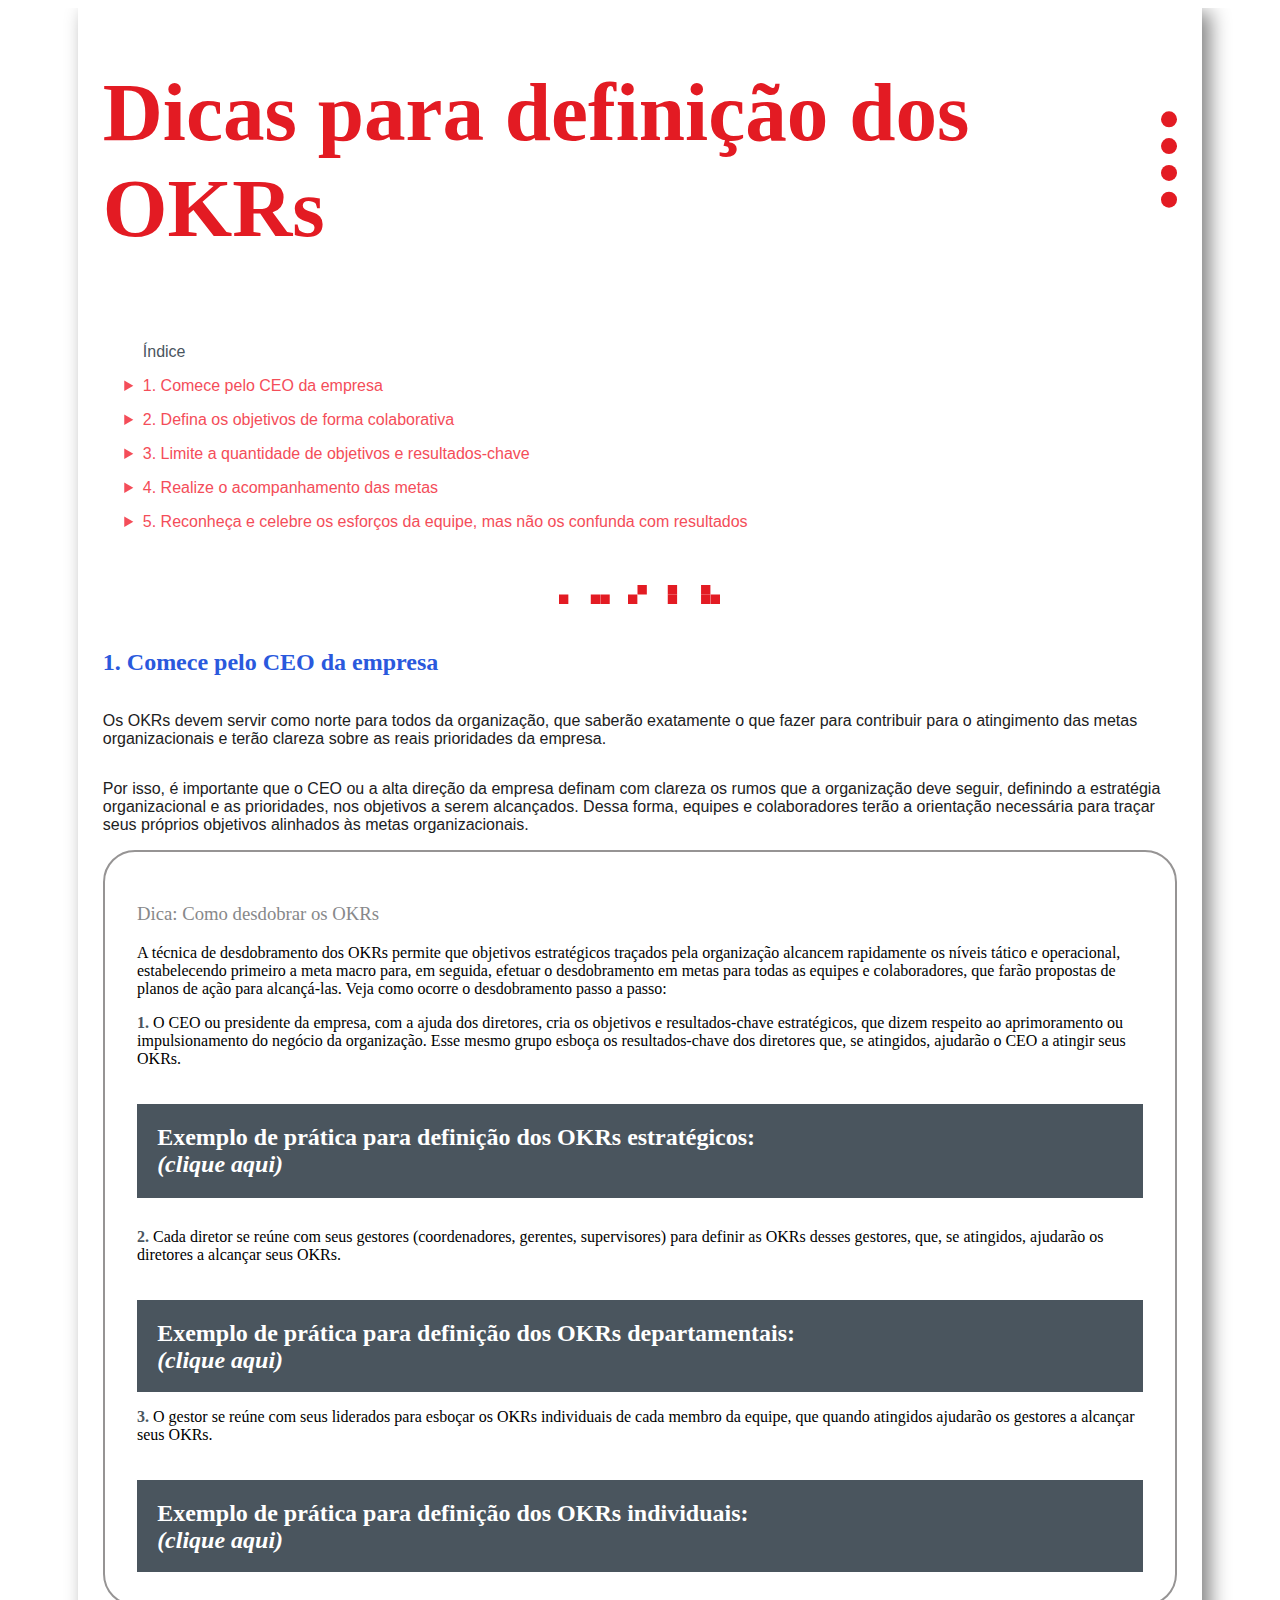
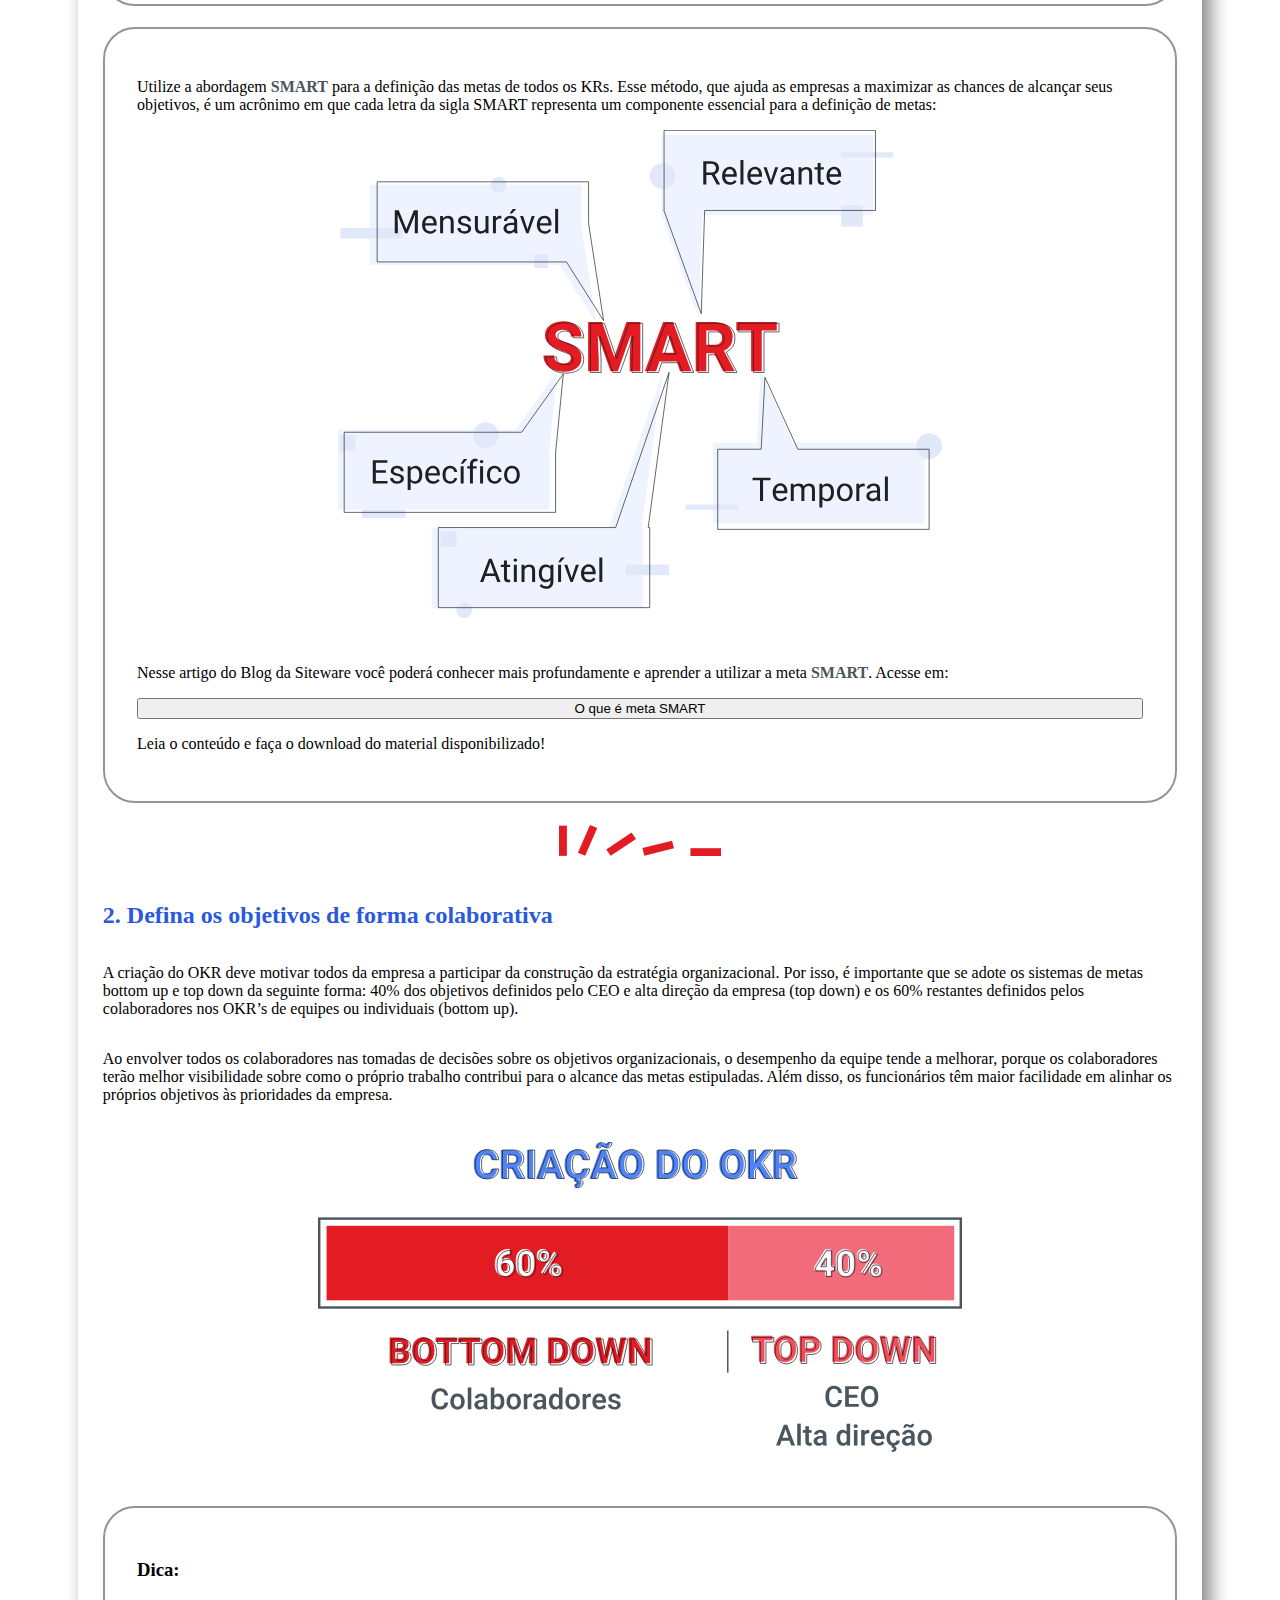
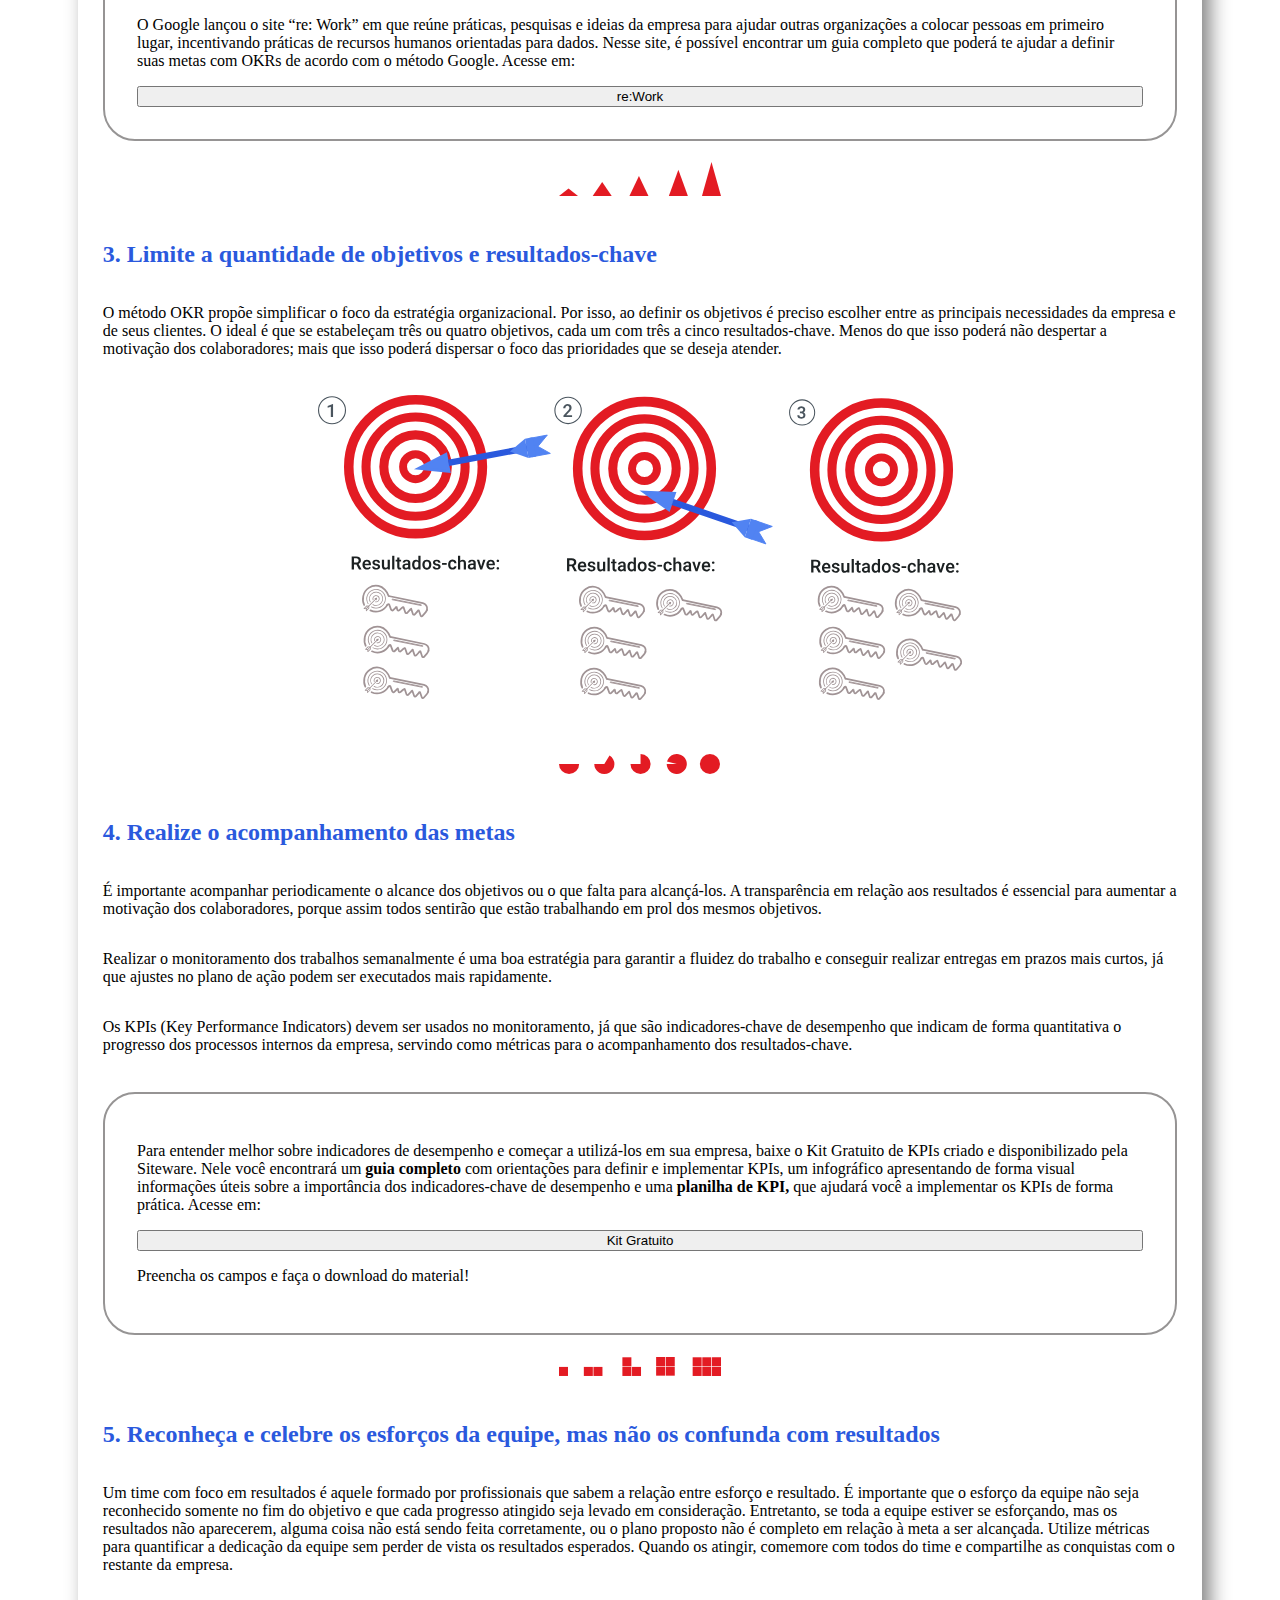
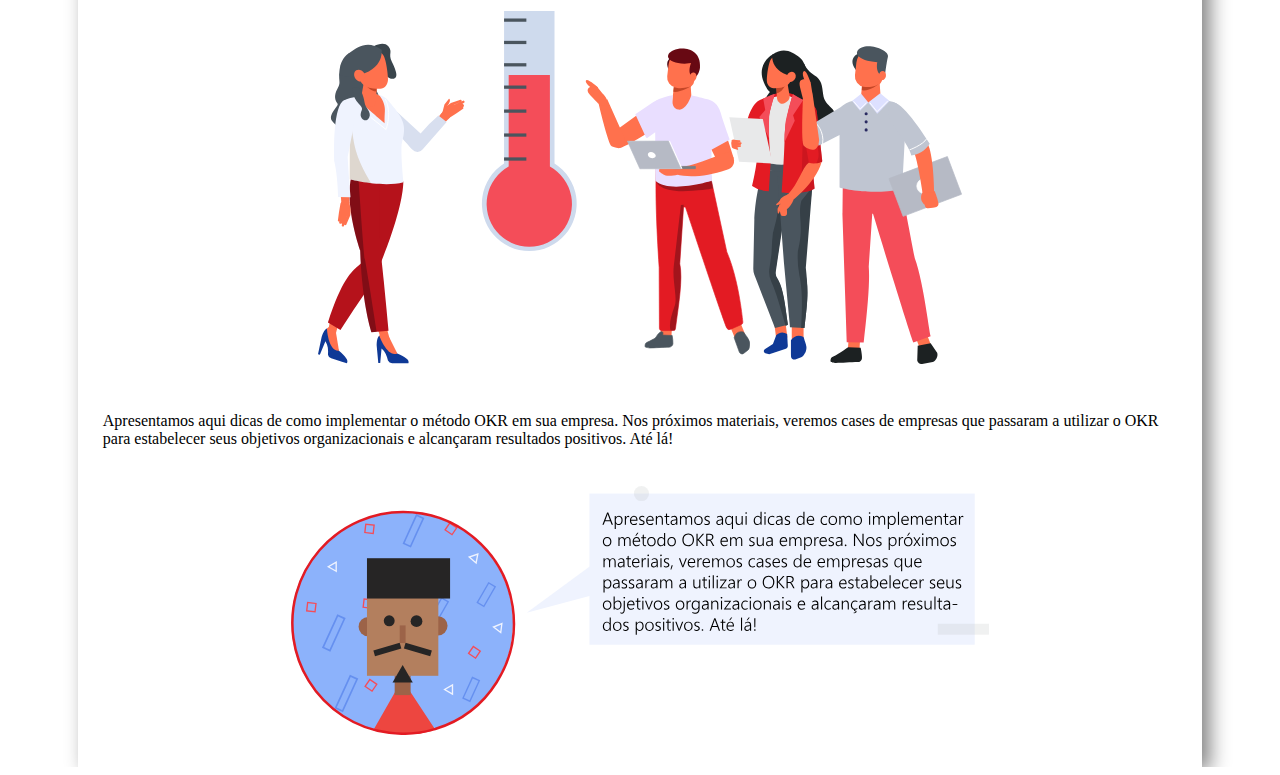
<file: index.html>
<!DOCTYPE html>
<html lang="pt-br">
<head>
    <meta charset="UTF-8">
    <meta http-equiv="X-UA-Compatible" content="IE=edge">
    <meta name="viewport" content="width=device-width, initial-scale=1.0">
    <link href="style.css" rel="stylesheet">
    <title>Dicas para definição dos OKRs</title>
    <link href="https://cdn.jsdelivr.net/npm/bootstrap@5.1.1/dist/css/bootstrap.min.css" rel="stylesheet" integrity="sha384-F3w7mX95PdgyTmZZMECAngseQB83DfGTowi0iMjiWaeVhAn4FJkqJByhZMI3AhiU" crossorigin="anonymous">
</head>
<body>
  <!--Esse código usou Bootsrap em alguns botões (houveram poucas alterações neles), créditos ao Bootstrap por isso-->
   <!--Esse código usou Acordeon de Sanuel Gómez, créditos para ele link: https://codepen.io/SamuelMad/pen/EJKVRG -->
<div class="fundo-wp-okr">
<div class="principal-wp-okr">
    <div class="container-titulo-wp-okr">
        <h1 class="h1-wp-okr">Dicas para definição dos OKRs </h1>
        <img src="img-titulo-wp-okr.svg" class="img-titulo-wp-okr">
    </div>
    <div class="container-indice">
      <ul style="list-style:none">         
           <p style="color: #4a555e;">Índice</p>
        <li class="lista-wp-okr" style="list-style-type: disclosure-closed;">
           <p>   
             <a href="#1-titulo" style="cursor: pointer; text-decoration: none; color: #f44d59;"> 1. Comece pelo CEO da empresa</a>
            </p> 
       </li>
       <li class="lista-wp-okr" style="list-style-type: disclosure-closed;">
            <p>    
                <a href="#2-titulo" style="cursor: pointer; text-decoration: none; color: #f44d59;">2. Defina os objetivos de forma colaborativa</a> 
            </p>
      </li>
      <li class="lista-wp-okr" style="list-style-type: disclosure-closed;">
        <p>    
            <a href="#3-titulo" style="cursor: pointer;text-decoration: none; color: #f44d59;"> 3. Limite a quantidade de objetivos e resultados-chave </a> 
        </p>
      </li>
      <li class="lista-wp-okr" style="list-style-type: disclosure-closed;"> 
        <p>    
            <a href="#4-titulo" style="cursor: pointer;text-decoration: none; color: #f44d59;"> 4. Realize o acompanhamento das metas </a> 
        </p>
     </li>
     <li class="lista-wp-okr" style="list-style-type: disclosure-closed;"> 
      <p>    
          <a href="#5-titulo" style="cursor: pointer; text-decoration: none; color: #f44d59;"> 5. Reconheça e celebre os esforços da equipe, mas não os confunda com resultados </a> 
      </p>
   </li>
    </ul>
    </div>
    <div class="container-img-ornamento-1">
          <img src="1-ornamento-wp-okr.svg">
    </div>
    <h2 id="1-titulo"style="color: #2a59dd; font-family: heebo;">1. Comece pelo CEO da empresa </h2>
    <p class="p-wp-okr">
        Os OKRs devem servir como norte para todos da organização, que saberão exatamente o que fazer para contribuir para o atingimento das metas organizacionais e terão clareza sobre as reais prioridades da empresa.
    </p>
    <p class="p-wp-okr">
        Por isso, é importante que o CEO ou a alta direção da empresa definam com clareza os rumos que a organização deve seguir, definindo a estratégia organizacional e as prioridades, nos objetivos a serem alcançados. Dessa forma, equipes e colaboradores terão a orientação necessária para traçar seus próprios objetivos alinhados às metas organizacionais.
    </p>
<div class="container-1-quadro-wp-okr">
      <h3 class="h3-wp-okr">Dica: Como desdobrar os OKRs</h3>
      <p>A técnica de desdobramento dos OKRs permite que objetivos estratégicos traçados pela organização alcancem rapidamente os níveis tático e operacional, estabelecendo primeiro a meta macro para, em seguida, efetuar o desdobramento em metas para todas as equipes e colaboradores, que farão propostas de planos de ação para alcançá-las. Veja como ocorre o desdobramento passo a passo: </p>
      <p><strong style="color: #4a555e;"> 1.</strong> O CEO ou presidente da empresa, com a ajuda dos diretores, cria os objetivos e resultados-chave estratégicos, que dizem respeito ao aprimoramento ou impulsionamento do negócio da organização. Esse mesmo grupo esboça os resultados-chave dos diretores que, se atingidos, ajudarão o CEO a atingir seus OKRs.
    </p>
      <input type="checkbox" id="cbox1" class="a-input" value="second_checkbox">
      <label for="cbox1" id="cbox1" class="a-label">
        <h2 class="h2-wp-okr"style="">Exemplo de prática para definição dos OKRs estratégicos:<br><i>(clique aqui)</i></h2>
        <div class="p-1-label-wp-okr">
          <p>Efetue uma reunião com a participação da diretoria da empresa. É importante que seja reforçada a visão da empresa para os próximos períodos. A pessoa que está conduzindo a reunião deverá ter à mão os dados recentes de desempenho dos principais indicadores (key results) da organização, cujos valores poderão ser utilizados na definição das metas dos KR’s de nível estratégico. 
             </p>
           <p> Após a definição dos KR’s, é importante efetuar uma breve validação para verificar se o alcance destes KR’s realmente resultará no alcance do objetivo proposto. Em seguida, deve-se definir se para cada KR será estabelecido um plano de ação, se serão atendidos por projetos ou desdobrados para o nível tático. Nos OKR’s do nível estratégico, geralmente não são estabelecidos planos de ação, sendo atendidos por projetos estratégicos ou desdobrados. Esse trabalho pode ser realizado em uma única reunião ou no formato de workshop, por exemplo. O ideal é que a empresa adeque essa atividade à sua realidade. 
           </p>    
        </div>
      </label>
      <p><strong style="color: #4a555e;">2. </strong>Cada diretor se reúne com seus gestores (coordenadores, gerentes, supervisores) para definir as OKRs desses gestores, que, se atingidos, ajudarão os diretores a alcançar seus OKRs. 
      </p>
      <input type="checkbox" id="cbox2" class="b-input" value="third_checkbox">
      <label for="cbox2" id="cbox2" class="b-label">
        <h2 class="h2-wp-okr"style="">Exemplo de prática para definição dos OKRs departamentais:<br> <i>(clique aqui)</i></h2>
        <div class="p-2-label-wp-okr">
            <p > Após ser realizada a primeira etapa estratégica, o diretor conduz reuniões com seus gestores, apresenta os OKRs estratégicos já definidos e, com o apoio de uma área/especialista em gestão, efetua a análise dos principais KPIs da área e seu histórico. Com base nessa análise são definidas as metas para os KRs e os respectivos objetivos. Da mesma forma que no nível estratégico, deve ser avaliado se o alcance dos KRs sustenta o alcance dos objetivos. Em seguida é definido para cada KR se ele será suportado por um plano de ação, projeto ou se será desdobrado, lembrando sempre de contemplar as abordagens top down e bottom up.  
            </p>   
        </div>
      </label>
      <p><strong style="color: #4a555e;"> 3.</strong> O gestor se reúne com seus liderados para esboçar os OKRs individuais de cada membro da equipe, que quando atingidos ajudarão os gestores a alcançar seus OKRs.  
    </p>
    <input type="checkbox" id="cbox3" class="c-input" value="second_checkbox">
    <label for="cbox3" id="cbox3" class="c-label">
      <h2 class="h2-wp-okr"style="">Exemplo de prática para definição dos OKRs individuais: <br><i>(clique aqui)</i></h2> 
      <div class="p-3-label-wp-okr">
          <p> Para definição dos OKRs individuais, devem ser seguidas basicamente as mesmas etapas e, assim como na etapa anterior, contemplar os OKRs definidos pelo time segundo a abordagem bottom up.    
          </p>  
          <p>Basicamente, a técnica de desdobrar segue sempre o mesmo ciclo: o líder define seus OKRs com ajuda dos seus liderados e depois os ajuda a esboçar os OKRs deles. Ao definir um OKR, o responsável por ele tem a opção de desdobrá-lo ou não. Se sim, ele se transforma em novos OKRs ou em projetos. Se não, o OKR deverá ter um plano de ação a ser executado.  
          </p> 
      </div>
    </label>
</div>
<div class="container-2-quadro-wp-okr">
    <p>
    Utilize a abordagem <strong style="color: #4a555e;">SMART</strong> para a definição das metas de todos os KRs. Esse método, que ajuda as empresas a maximizar as chances de alcançar seus objetivos, é um acrônimo em que cada letra da sigla SMART representa um componente essencial para a definição de metas:
    </p>
    <img src="imagem-smart.svg" class="img-smart-okr" style="margin-bottom: 3%;">
    <p>Nesse artigo do Blog da Siteware você poderá conhecer mais profundamente e aprender a utilizar a meta<strong style="color: #4a555e;"> SMART</strong>. Acesse em:</p>
       <a href="https://www.siteware.com.br/blog/metodologias/o-que-e-meta-smart/" style="color: #e31b23;"target="_blank"> <button type="button" class="btn btn-outline-danger">O que é meta SMART</button></a>
       <p> Leia o conteúdo e faça o download do material disponibilizado! </p>
</div>
<div class="container-img-ornamento-1" width="100%">
  <img src="4-ornamento-wp-okr.svg">
</div>
    <h2 id="2-titulo" style="color: #2a59dd; font-family: heebo;">2. Defina os objetivos de forma colaborativa</h2>
    <p>A criação do OKR deve motivar todos da empresa a participar da construção da estratégia organizacional.  Por isso, é importante que se adote os sistemas de metas bottom up e top down da seguinte forma: 40% dos objetivos definidos pelo CEO e alta direção da empresa (top down) e os 60% restantes definidos pelos colaboradores nos OKR’s de equipes ou individuais (bottom up).</p>
    <p>Ao envolver todos os colaboradores nas tomadas de decisões sobre os objetivos organizacionais, o desempenho da equipe tende a melhorar, porque os colaboradores terão melhor visibilidade sobre como o próprio trabalho contribui para o alcance das metas estipuladas. Além disso, os funcionários têm maior facilidade em alinhar os próprios objetivos às prioridades da empresa.</p>
    <img src="imagem-2-wp-okr.svg" width="60%" style="margin: 0 auto; padding-bottom: 3%; padding-top: 2%;">
    <div class="container-3-quadro-wp-okr">
      <h3>Dica:</h3>
      <p> O Google lançou o site “re: Work” em que reúne práticas, pesquisas e ideias da empresa para ajudar outras organizações a colocar pessoas em primeiro lugar, incentivando práticas de recursos humanos orientadas para dados. Nesse site, é possível encontrar um guia completo que poderá te ajudar a definir suas metas com OKRs de acordo com o método Google. Acesse em:</p>
      <a class="link-botao-danger" href="https://rework.withgoogle.com/" target="_blank"><button type="button" class="btn btn-outline-danger"> re:Work </button></a>
    </div>
    <div class="container-img-ornamento-1" width="50%">
      <img src="3-ornamento-wp-okr.svg">
  </div>
    <h2 id="3-titulo" style="color: #2a59dd; font-family: heebo;">3. Limite a quantidade de objetivos e resultados-chave </h2>
    <p>O método OKR propõe simplificar o foco da estratégia organizacional. Por isso, ao definir os objetivos é preciso escolher entre as principais necessidades da empresa e de seus clientes.  O ideal é que se estabeleçam três ou quatro objetivos, cada um com três a cinco resultados-chave. Menos do que isso poderá não despertar a motivação dos colaboradores; mais que isso poderá dispersar o foco das prioridades que se deseja atender.</p>
    <img class="imagem-3-wp-okr" src="imagem-3-wp-okr.svg" width="60%" style="margin: 0 auto; padding-bottom: 3%; padding-top: 2%;">
    <div class="container-img-ornamento-1" width="50%">
      <img src="2-ornamento-wp-okr.svg">
  </div>
    <h2 id="4-titulo"style="color: #2a59dd; font-family: heebo;">4. Realize o acompanhamento das metas</h2>
    <p>É importante acompanhar periodicamente o alcance dos objetivos ou o que falta para alcançá-los. A transparência em relação aos resultados é essencial para aumentar a motivação dos colaboradores, porque assim todos sentirão que estão trabalhando em prol dos mesmos objetivos.</p>
    <p>Realizar o monitoramento dos trabalhos semanalmente é uma boa estratégia para garantir a fluidez do trabalho e conseguir realizar entregas em prazos mais curtos, já que ajustes no plano de ação podem ser executados mais rapidamente.</p>
    <p>Os KPIs (Key Performance Indicators) devem ser usados no monitoramento, já que são indicadores-chave de desempenho que indicam de forma quantitativa o progresso dos processos internos da empresa, servindo como métricas para o acompanhamento dos resultados-chave. </p>
    <div class="container-4-quadro-wp-okr">
      <p>
        Para entender melhor sobre indicadores de desempenho e começar a utilizá-los em sua empresa, baixe o Kit Gratuito de KPIs criado e disponibilizado pela Siteware. Nele você encontrará um <strong> guia completo </strong> com orientações para definir e implementar KPIs, um infográfico apresentando de forma visual informações úteis sobre a importância dos indicadores-chave de desempenho e uma <strong> planilha de KPI,</strong> que ajudará você a implementar os KPIs de forma prática. Acesse em:</p> 
       <a href="https://conteudo.siteware.com.br/kit-de-kpis" style="color: #e31b23;"target="_blank"> <button type="button" class="btn btn-outline-danger"> Kit Gratuito</button></a>
      <p> Preencha os campos e faça o download do material!</p>
    </div>
    <div class="container-img-ornamento-1" width="50%">
        <img src="5-ornamento-wp-okr.svg" >
    </div>
    <h2 id="5-titulo" style="color: #2a59dd; font-family: heebo;">5. Reconheça e celebre os esforços da equipe, mas não os confunda com resultados</h2>
    <p>Um time com foco em resultados é aquele formado por profissionais que sabem a relação entre esforço e resultado. É importante que o esforço da equipe não seja reconhecido somente no fim do objetivo e que cada progresso atingido seja levado em consideração. Entretanto, se toda a equipe estiver se esforçando, mas os resultados não aparecerem, alguma coisa não está sendo feita corretamente, ou o plano proposto não é completo em relação à meta a ser alcançada. Utilize métricas para quantificar a dedicação da equipe sem perder de vista os resultados esperados. Quando os atingir, comemore com todos do time e compartilhe as conquistas com o restante da empresa.</p>
    <img src="imagem-5-wp-okr.svg" width="60%" style="margin: 0 auto; padding-bottom: 3%; padding-top: 2%;">
    <p>Apresentamos aqui dicas de como implementar o método OKR em sua empresa. Nos próximos materiais, veremos cases de empresas que passaram a utilizar o OKR para estabelecer seus objetivos organizacionais e alcançaram resultados positivos. Até lá! </p>
    <img src="mascote-wp-okr.svg" width="65%" style="margin: 0 auto; padding-top: 2%;padding-bottom: 3%;">
  </body>
</html>
</file>
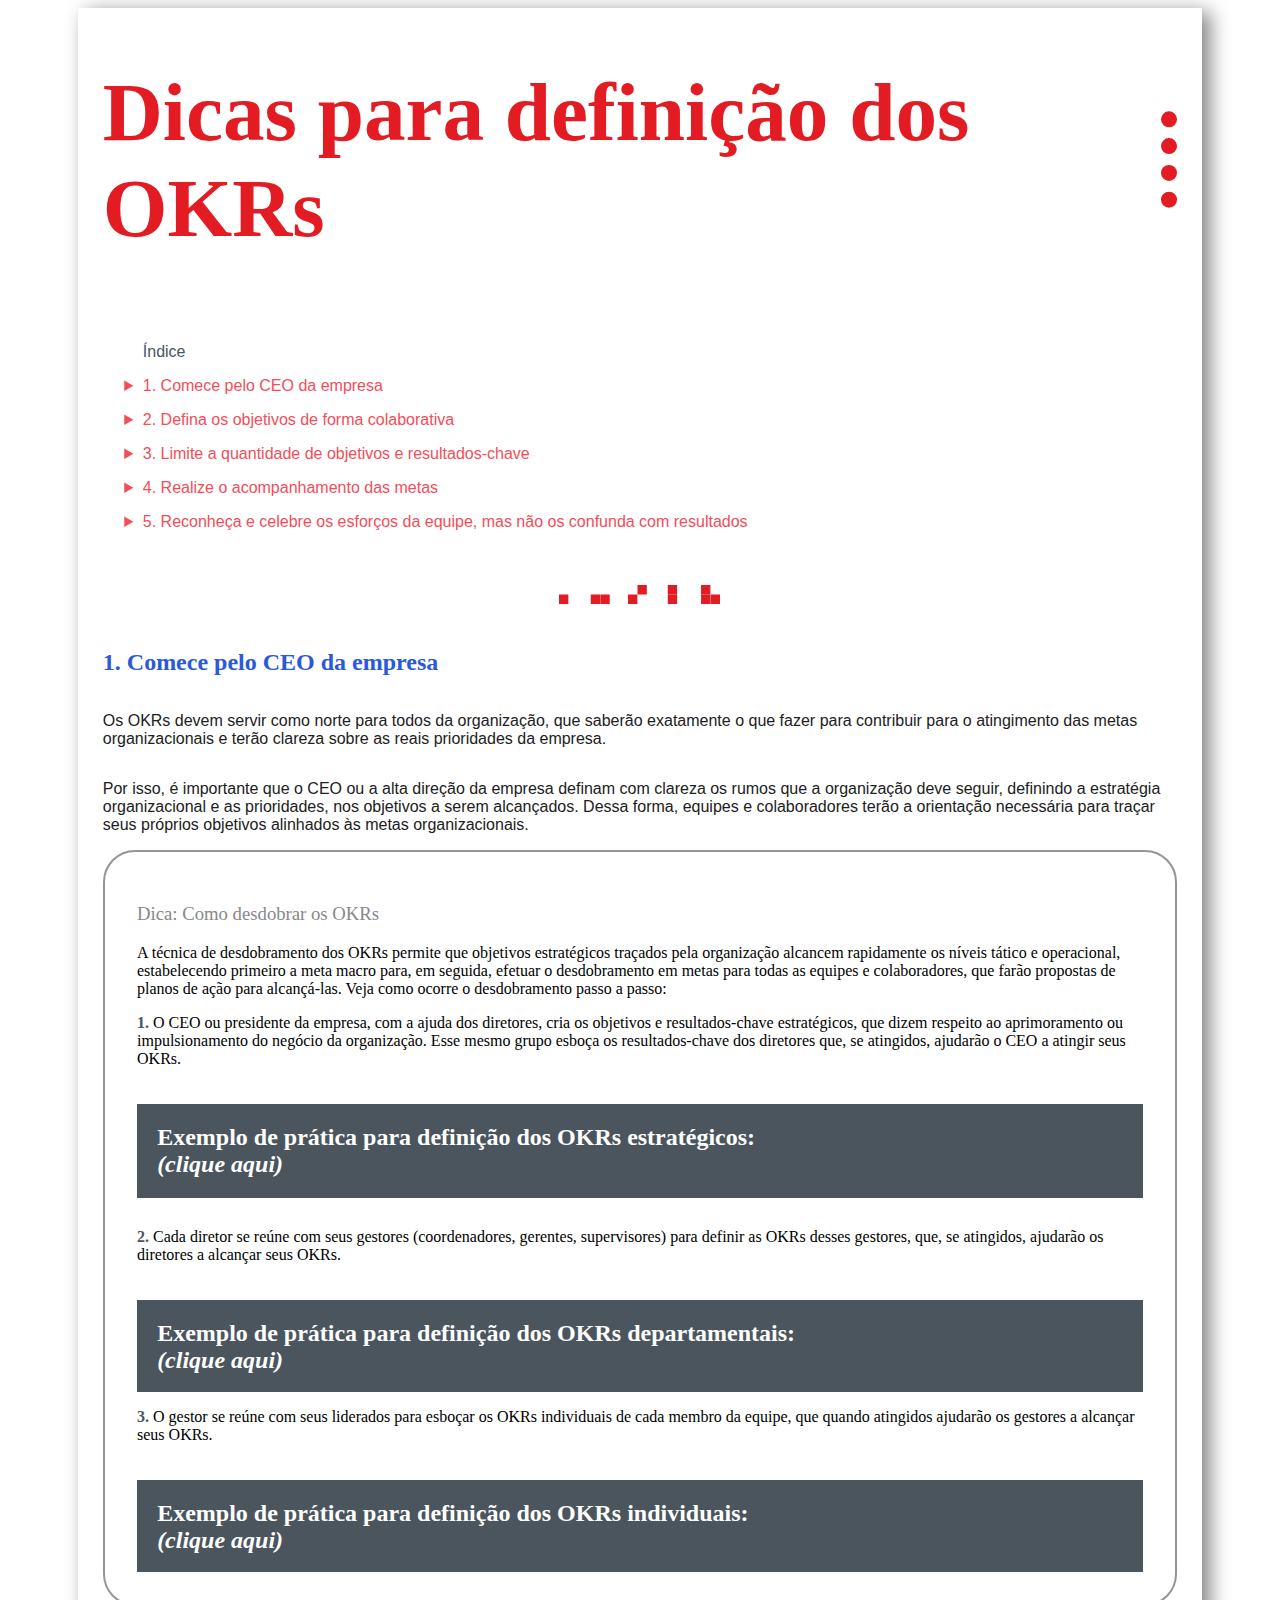
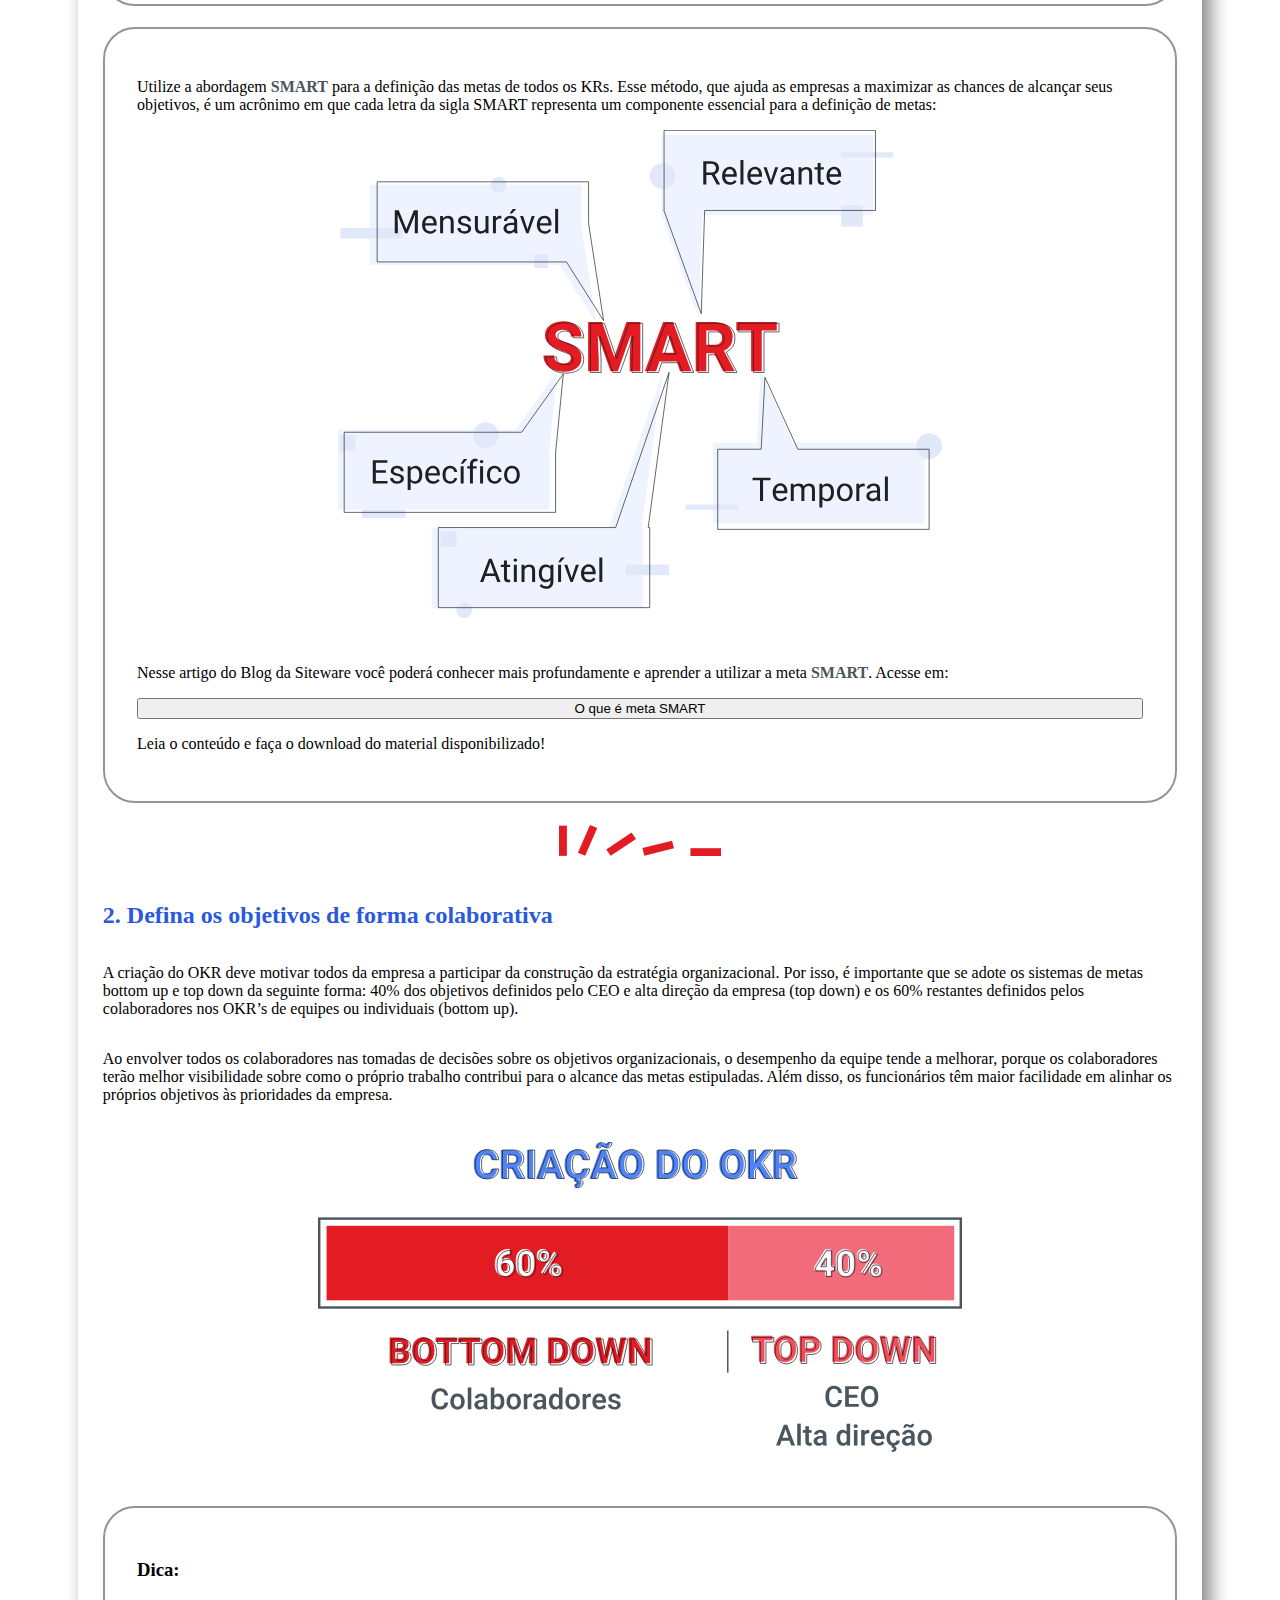
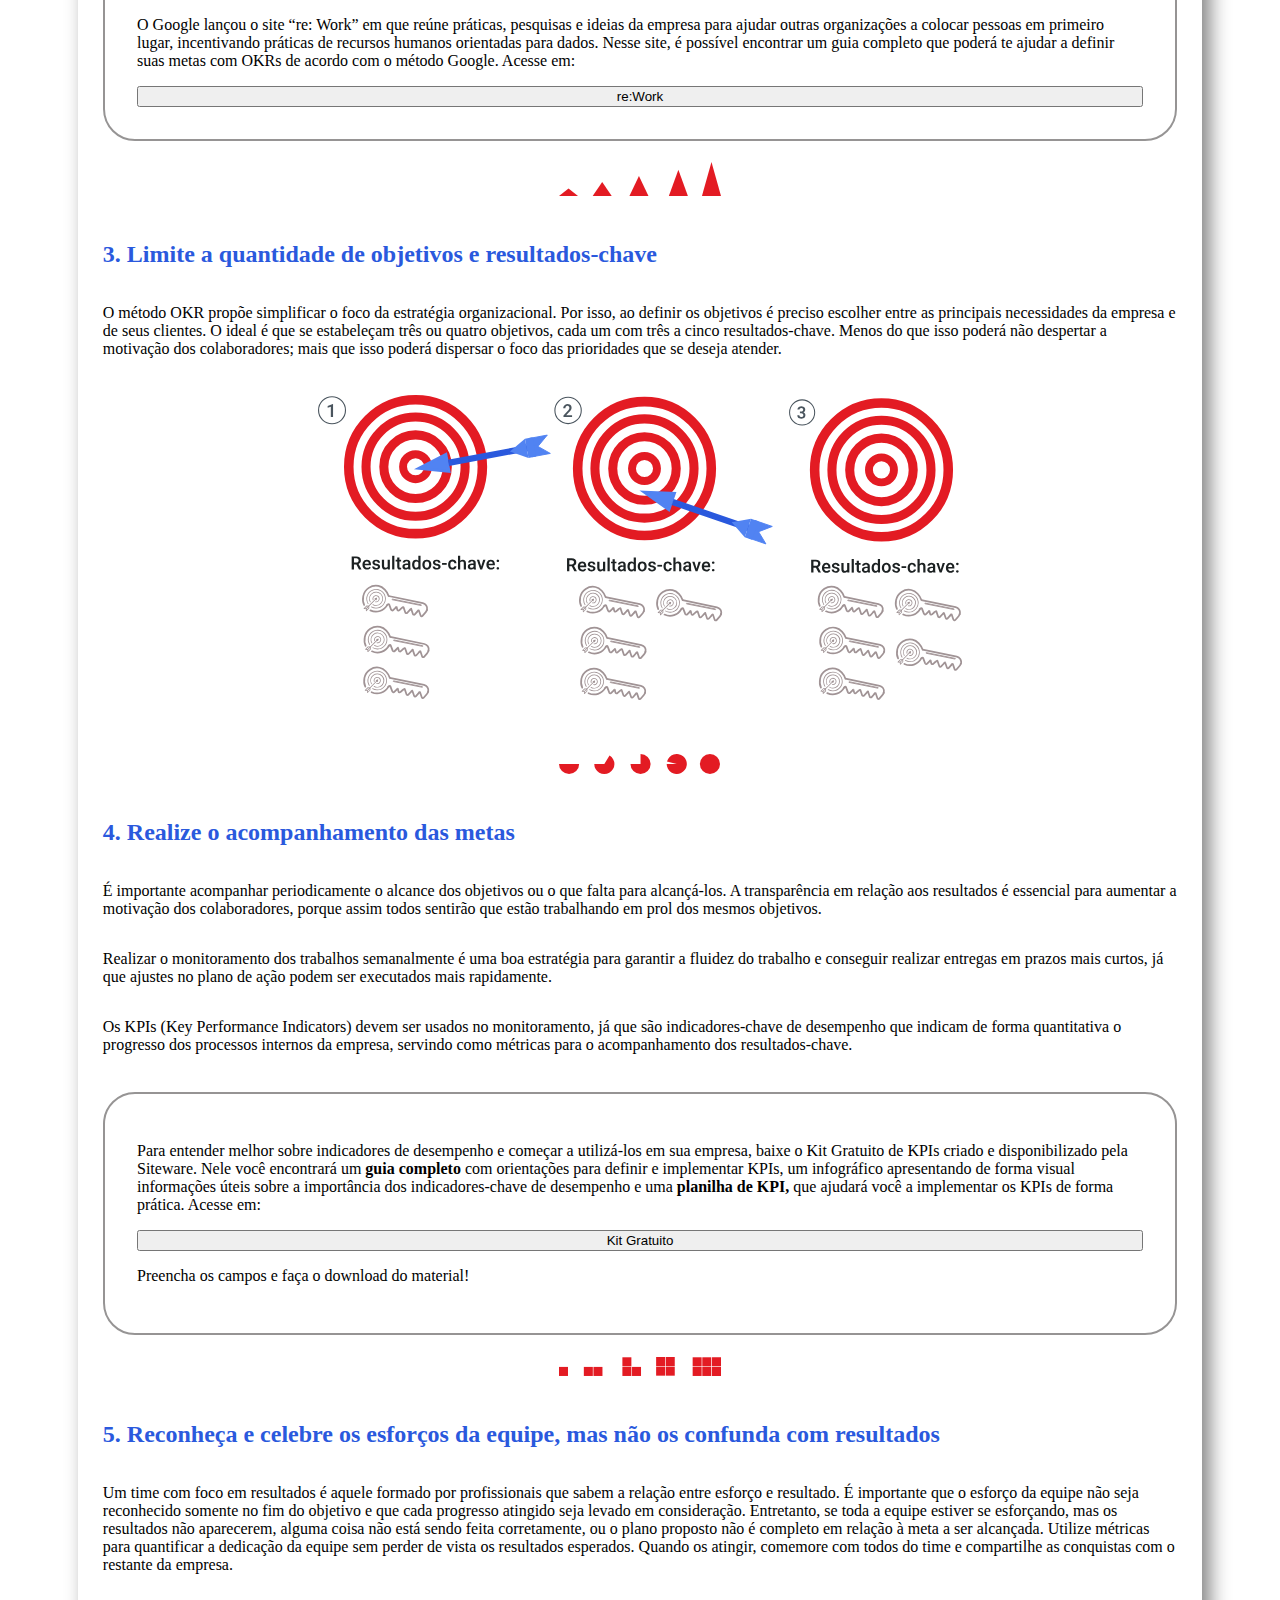
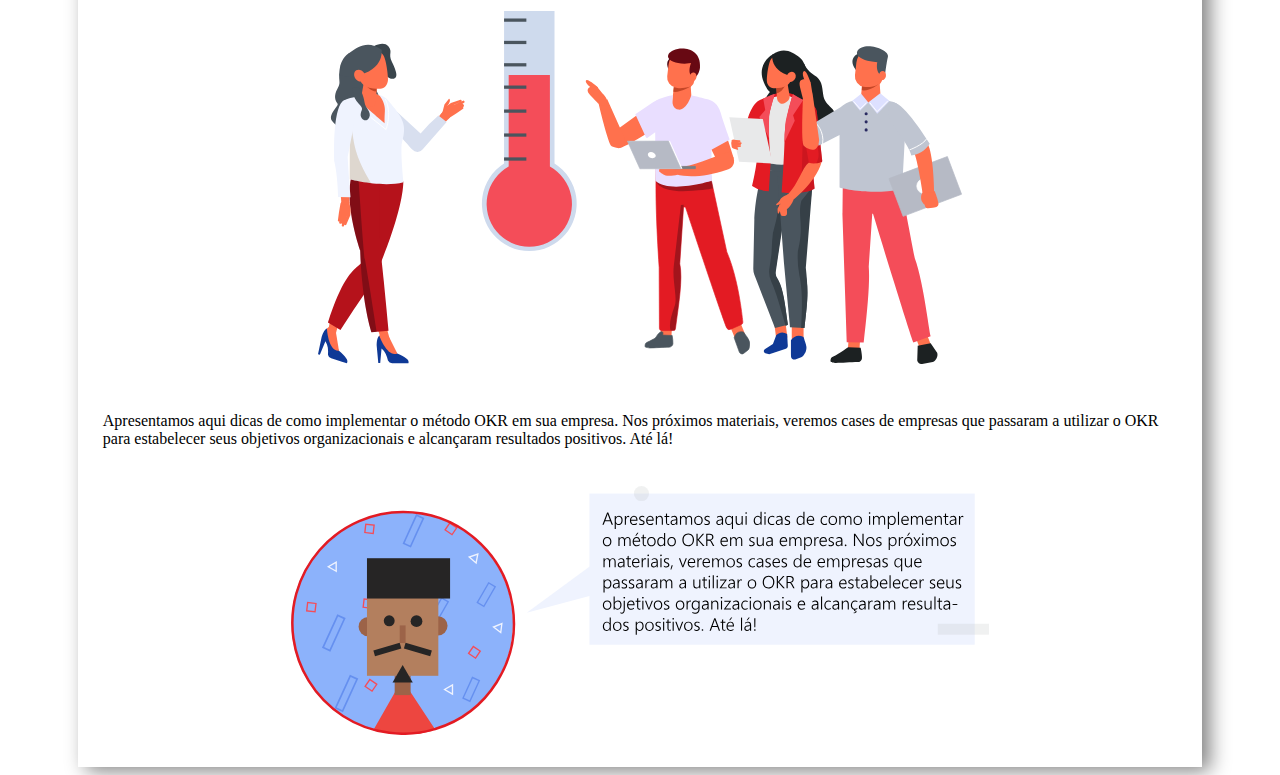
<file: okr-wp.html>
<!DOCTYPE html>
<html lang="pt-br">
<head>
    <meta charset="UTF-8">
    <meta http-equiv="X-UA-Compatible" content="IE=edge">
    <meta name="viewport" content="width=device-width, initial-scale=1.0">
    <link href="wp-okr.css" rel="stylesheet">
    <title>Dicas para definição dos OKRs</title>
    <link href="https://cdn.jsdelivr.net/npm/bootstrap@5.1.1/dist/css/bootstrap.min.css" rel="stylesheet" integrity="sha384-F3w7mX95PdgyTmZZMECAngseQB83DfGTowi0iMjiWaeVhAn4FJkqJByhZMI3AhiU" crossorigin="anonymous">
</head>
<body>
  <!--Esse código usou Bootsrap em alguns botões (houveram poucas alterações neles), créditos ao Bootstrap por isso-->
   <!--Esse código usou Acordeon de Sanuel Gómez, créditos para ele link: https://codepen.io/SamuelMad/pen/EJKVRG -->
<div class="fundo-wp-okr">
<div class="principal-wp-okr">
    <div class="container-titulo-wp-okr">
        <h1 class="h1-wp-okr">Dicas para definição dos OKRs </h1>
        <img src="img-titulo-wp-okr.svg" class="img-titulo-wp-okr">
    </div>
    <div class="container-indice">
      <ul style="list-style:none">         
           <p style="color: #4a555e;">Índice</p>
        <li class="lista-wp-okr" style="list-style-type: disclosure-closed;">
           <p>   
             <a href="#1-titulo" style="cursor: pointer; text-decoration: none; color: #f44d59;"> 1. Comece pelo CEO da empresa</a>
            </p> 
       </li>
       <li class="lista-wp-okr" style="list-style-type: disclosure-closed;">
            <p>    
                <a href="#2-titulo" style="cursor: pointer; text-decoration: none; color: #f44d59;">2. Defina os objetivos de forma colaborativa</a> 
            </p>
      </li>
      <li class="lista-wp-okr" style="list-style-type: disclosure-closed;">
        <p>    
            <a href="#3-titulo" style="cursor: pointer;text-decoration: none; color: #f44d59;"> 3. Limite a quantidade de objetivos e resultados-chave </a> 
        </p>
      </li>
      <li class="lista-wp-okr" style="list-style-type: disclosure-closed;"> 
        <p>    
            <a href="#4-titulo" style="cursor: pointer;text-decoration: none; color: #f44d59;"> 4. Realize o acompanhamento das metas </a> 
        </p>
     </li>
     <li class="lista-wp-okr" style="list-style-type: disclosure-closed;"> 
      <p>    
          <a href="#5-titulo" style="cursor: pointer; text-decoration: none; color: #f44d59;"> 5. Reconheça e celebre os esforços da equipe, mas não os confunda com resultados </a> 
      </p>
   </li>
    </ul>
    </div>
    <div class="container-img-ornamento-1">
          <img src="1-ornamento-wp-okr.svg">
    </div>
    <h2 id="1-titulo"style="color: #2a59dd; font-family: heebo;">1. Comece pelo CEO da empresa </h2>
    <p class="p-wp-okr">
        Os OKRs devem servir como norte para todos da organização, que saberão exatamente o que fazer para contribuir para o atingimento das metas organizacionais e terão clareza sobre as reais prioridades da empresa.
    </p>
    <p class="p-wp-okr">
        Por isso, é importante que o CEO ou a alta direção da empresa definam com clareza os rumos que a organização deve seguir, definindo a estratégia organizacional e as prioridades, nos objetivos a serem alcançados. Dessa forma, equipes e colaboradores terão a orientação necessária para traçar seus próprios objetivos alinhados às metas organizacionais.
    </p>
<div class="container-1-quadro-wp-okr">
      <h3 class="h3-wp-okr">Dica: Como desdobrar os OKRs</h3>
      <p>A técnica de desdobramento dos OKRs permite que objetivos estratégicos traçados pela organização alcancem rapidamente os níveis tático e operacional, estabelecendo primeiro a meta macro para, em seguida, efetuar o desdobramento em metas para todas as equipes e colaboradores, que farão propostas de planos de ação para alcançá-las. Veja como ocorre o desdobramento passo a passo: </p>
      <p><strong style="color: #4a555e;"> 1.</strong> O CEO ou presidente da empresa, com a ajuda dos diretores, cria os objetivos e resultados-chave estratégicos, que dizem respeito ao aprimoramento ou impulsionamento do negócio da organização. Esse mesmo grupo esboça os resultados-chave dos diretores que, se atingidos, ajudarão o CEO a atingir seus OKRs.
    </p>
      <input type="checkbox" id="cbox1" class="a-input" value="second_checkbox">
      <label for="cbox1" id="cbox1" class="a-label">
        <h2 class="h2-wp-okr"style="">Exemplo de prática para definição dos OKRs estratégicos:<br><i>(clique aqui)</i></h2>
        <div class="p-1-label-wp-okr">
          <p>Efetue uma reunião com a participação da diretoria da empresa. É importante que seja reforçada a visão da empresa para os próximos períodos. A pessoa que está conduzindo a reunião deverá ter à mão os dados recentes de desempenho dos principais indicadores (key results) da organização, cujos valores poderão ser utilizados na definição das metas dos KR’s de nível estratégico. 
             </p>
           <p> Após a definição dos KR’s, é importante efetuar uma breve validação para verificar se o alcance destes KR’s realmente resultará no alcance do objetivo proposto. Em seguida, deve-se definir se para cada KR será estabelecido um plano de ação, se serão atendidos por projetos ou desdobrados para o nível tático. Nos OKR’s do nível estratégico, geralmente não são estabelecidos planos de ação, sendo atendidos por projetos estratégicos ou desdobrados. Esse trabalho pode ser realizado em uma única reunião ou no formato de workshop, por exemplo. O ideal é que a empresa adeque essa atividade à sua realidade. 
           </p>    
        </div>
      </label>
      <p><strong style="color: #4a555e;">2. </strong>Cada diretor se reúne com seus gestores (coordenadores, gerentes, supervisores) para definir as OKRs desses gestores, que, se atingidos, ajudarão os diretores a alcançar seus OKRs. 
      </p>
      <input type="checkbox" id="cbox2" class="b-input" value="third_checkbox">
      <label for="cbox2" id="cbox2" class="b-label">
        <h2 class="h2-wp-okr"style="">Exemplo de prática para definição dos OKRs departamentais:<br> <i>(clique aqui)</i></h2>
        <div class="p-2-label-wp-okr">
            <p > Após ser realizada a primeira etapa estratégica, o diretor conduz reuniões com seus gestores, apresenta os OKRs estratégicos já definidos e, com o apoio de uma área/especialista em gestão, efetua a análise dos principais KPIs da área e seu histórico. Com base nessa análise são definidas as metas para os KRs e os respectivos objetivos. Da mesma forma que no nível estratégico, deve ser avaliado se o alcance dos KRs sustenta o alcance dos objetivos. Em seguida é definido para cada KR se ele será suportado por um plano de ação, projeto ou se será desdobrado, lembrando sempre de contemplar as abordagens top down e bottom up.  
            </p>   
        </div>
      </label>
      <p><strong style="color: #4a555e;"> 3.</strong> O gestor se reúne com seus liderados para esboçar os OKRs individuais de cada membro da equipe, que quando atingidos ajudarão os gestores a alcançar seus OKRs.  
    </p>
    <input type="checkbox" id="cbox3" class="c-input" value="second_checkbox">
    <label for="cbox3" id="cbox3" class="c-label">
      <h2 class="h2-wp-okr"style="">Exemplo de prática para definição dos OKRs individuais: <br><i>(clique aqui)</i></h2> 
      <div class="p-3-label-wp-okr">
          <p> Para definição dos OKRs individuais, devem ser seguidas basicamente as mesmas etapas e, assim como na etapa anterior, contemplar os OKRs definidos pelo time segundo a abordagem bottom up.    
          </p>  
          <p>Basicamente, a técnica de desdobrar segue sempre o mesmo ciclo: o líder define seus OKRs com ajuda dos seus liderados e depois os ajuda a esboçar os OKRs deles. Ao definir um OKR, o responsável por ele tem a opção de desdobrá-lo ou não. Se sim, ele se transforma em novos OKRs ou em projetos. Se não, o OKR deverá ter um plano de ação a ser executado.  
          </p> 
      </div>
    </label>
</div>
<div class="container-2-quadro-wp-okr">
    <p>
    Utilize a abordagem <strong style="color: #4a555e;">SMART</strong> para a definição das metas de todos os KRs. Esse método, que ajuda as empresas a maximizar as chances de alcançar seus objetivos, é um acrônimo em que cada letra da sigla SMART representa um componente essencial para a definição de metas:
    </p>
    <img src="imagem-smart.svg" class="img-smart-okr" style="margin-bottom: 3%;">
    <p>Nesse artigo do Blog da Siteware você poderá conhecer mais profundamente e aprender a utilizar a meta<strong style="color: #4a555e;"> SMART</strong>. Acesse em:</p>
       <a href="https://www.siteware.com.br/blog/metodologias/o-que-e-meta-smart/" style="color: #e31b23;"target="_blank"> <button type="button" class="btn btn-outline-danger">O que é meta SMART</button></a>
       <p> Leia o conteúdo e faça o download do material disponibilizado! </p>
</div>
<div class="container-img-ornamento-1" width="100%">
  <img src="4-ornamento-wp-okr.svg">
</div>
    <h2 id="2-titulo" style="color: #2a59dd; font-family: heebo;">2. Defina os objetivos de forma colaborativa</h2>
    <p>A criação do OKR deve motivar todos da empresa a participar da construção da estratégia organizacional.  Por isso, é importante que se adote os sistemas de metas bottom up e top down da seguinte forma: 40% dos objetivos definidos pelo CEO e alta direção da empresa (top down) e os 60% restantes definidos pelos colaboradores nos OKR’s de equipes ou individuais (bottom up).</p>
    <p>Ao envolver todos os colaboradores nas tomadas de decisões sobre os objetivos organizacionais, o desempenho da equipe tende a melhorar, porque os colaboradores terão melhor visibilidade sobre como o próprio trabalho contribui para o alcance das metas estipuladas. Além disso, os funcionários têm maior facilidade em alinhar os próprios objetivos às prioridades da empresa.</p>
    <img src="imagem-2-wp-okr.svg" width="60%" style="margin: 0 auto; padding-bottom: 3%; padding-top: 2%;">
    <div class="container-3-quadro-wp-okr">
      <h3>Dica:</h3>
      <p> O Google lançou o site “re: Work” em que reúne práticas, pesquisas e ideias da empresa para ajudar outras organizações a colocar pessoas em primeiro lugar, incentivando práticas de recursos humanos orientadas para dados. Nesse site, é possível encontrar um guia completo que poderá te ajudar a definir suas metas com OKRs de acordo com o método Google. Acesse em:</p>
      <a class="link-botao-danger" href="https://rework.withgoogle.com/" target="_blank"><button type="button" class="btn btn-outline-danger"> re:Work </button></a>
    </div>
    <div class="container-img-ornamento-1" width="50%">
      <img src="3-ornamento-wp-okr.svg">
  </div>
    <h2 id="3-titulo" style="color: #2a59dd; font-family: heebo;">3. Limite a quantidade de objetivos e resultados-chave </h2>
    <p>O método OKR propõe simplificar o foco da estratégia organizacional. Por isso, ao definir os objetivos é preciso escolher entre as principais necessidades da empresa e de seus clientes.  O ideal é que se estabeleçam três ou quatro objetivos, cada um com três a cinco resultados-chave. Menos do que isso poderá não despertar a motivação dos colaboradores; mais que isso poderá dispersar o foco das prioridades que se deseja atender.</p>
    <img class="imagem-3-wp-okr" src="imagem-3-wp-okr.svg" width="60%" style="margin: 0 auto; padding-bottom: 3%; padding-top: 2%;">
    <div class="container-img-ornamento-1" width="50%">
      <img src="2-ornamento-wp-okr.svg">
  </div>
    <h2 id="4-titulo"style="color: #2a59dd; font-family: heebo;">4. Realize o acompanhamento das metas</h2>
    <p>É importante acompanhar periodicamente o alcance dos objetivos ou o que falta para alcançá-los. A transparência em relação aos resultados é essencial para aumentar a motivação dos colaboradores, porque assim todos sentirão que estão trabalhando em prol dos mesmos objetivos.</p>
    <p>Realizar o monitoramento dos trabalhos semanalmente é uma boa estratégia para garantir a fluidez do trabalho e conseguir realizar entregas em prazos mais curtos, já que ajustes no plano de ação podem ser executados mais rapidamente.</p>
    <p>Os KPIs (Key Performance Indicators) devem ser usados no monitoramento, já que são indicadores-chave de desempenho que indicam de forma quantitativa o progresso dos processos internos da empresa, servindo como métricas para o acompanhamento dos resultados-chave. </p>
    <div class="container-4-quadro-wp-okr">
      <p>
        Para entender melhor sobre indicadores de desempenho e começar a utilizá-los em sua empresa, baixe o Kit Gratuito de KPIs criado e disponibilizado pela Siteware. Nele você encontrará um <strong> guia completo </strong> com orientações para definir e implementar KPIs, um infográfico apresentando de forma visual informações úteis sobre a importância dos indicadores-chave de desempenho e uma <strong> planilha de KPI,</strong> que ajudará você a implementar os KPIs de forma prática. Acesse em:</p> 
       <a href="https://conteudo.siteware.com.br/kit-de-kpis" style="color: #e31b23;"target="_blank"> <button type="button" class="btn btn-outline-danger"> Kit Gratuito</button></a>
      <p> Preencha os campos e faça o download do material!</p>
    </div>
    <div class="container-img-ornamento-1" width="50%">
        <img src="5-ornamento-wp-okr.svg" >
    </div>
    <h2 id="5-titulo" style="color: #2a59dd; font-family: heebo;">5. Reconheça e celebre os esforços da equipe, mas não os confunda com resultados</h2>
    <p>Um time com foco em resultados é aquele formado por profissionais que sabem a relação entre esforço e resultado. É importante que o esforço da equipe não seja reconhecido somente no fim do objetivo e que cada progresso atingido seja levado em consideração. Entretanto, se toda a equipe estiver se esforçando, mas os resultados não aparecerem, alguma coisa não está sendo feita corretamente, ou o plano proposto não é completo em relação à meta a ser alcançada. Utilize métricas para quantificar a dedicação da equipe sem perder de vista os resultados esperados. Quando os atingir, comemore com todos do time e compartilhe as conquistas com o restante da empresa.</p>
    <img src="imagem-5-wp-okr.svg" width="60%" style="margin: 0 auto; padding-bottom: 3%; padding-top: 2%;">
    <p>Apresentamos aqui dicas de como implementar o método OKR em sua empresa. Nos próximos materiais, veremos cases de empresas que passaram a utilizar o OKR para estabelecer seus objetivos organizacionais e alcançaram resultados positivos. Até lá! </p>
    <img src="mascote-wp-okr.svg" width="65%" style="margin: 0 auto; padding-top: 2%;padding-bottom: 3%;">
  </body>
</html>
</file>
<file: style.css>
/* CSS do whitepaper de OKR */
.fundo-wp-okr {
/* background-color:#EEF3FF; */
background-color:#ffffff;
width: 100%;
height: 100%;
overflow: auto;
}
.principal-wp-okr{
   /* background-color:#EEF3FF;*/
    background-color:#ffffff;
    width: 85%;
    display: flex;
    flex-direction: column;
    margin: 0 auto;
    box-shadow: #828282 8px 4px 19px; /* box-shadow: cor, x, y, blur */
    padding-left: 2%;
    padding-right: 2%;
    overflow: auto;
}
.container-titulo-wp-okr{
    display: flex;
}
.h1-wp-okr{
    color: #e31b23;
    font-size: 5.2rem;
    font-family: heebo;
    font-weight: bold;
}
.img-titulo-wp-okr{
    width: 1rem;
    align-items: flex-end;
}
.container-indice{
    color: #f44d59;
    font-family: 'Segoe UI', Tahoma, Geneva, Verdana, sans-serif;
    display: flex;
}
.lista-wp-okr{
    flex-direction: row;
}
.p-wp-okr{
    font-family: 'Segoe UI', Verdana, sans-serif;
    color: #1c2122;
}
.container-1-quadro-wp-okr{
    border:#969494 solid 2px;
    padding: 3%;
    border-radius: 2rem;
}
.h3-wp-okr{
    color: #87888a;
    font-weight:normal;
}
.h2-wp-okr{
    background-color: #4a555e; 
    color: white; 
    padding: 2%;
}
.h2-wp-okr:hover{
    background-color: #3b454e;
    cursor: pointer;
}
.a-input{
    display: none;
  }

.a-label {
    display: block;
    width: 100%;
    height: 8rem;
    transition: all 1s;
    overflow: hidden;
  }
.a-input:checked + .a-label {
    height: 25em;
  }
  .a-input:checked + .a-label>.p-1-label-wp-okr{
    background-color: #888888;
  }
.b-input{
    display: none;
  }
.b-label{
    display: block;
    width: 100%;
    height: 7rem;;
    transition: all 1s;
    overflow: hidden;
  }
  .b-input:checked + .b-label {
    height: 15em;
    overflow: auto;
  }
  .c-input{
    display: none;
  }
.c-label{
    display: block;
    width: 100%;
    height: 7rem;
    transition: all 1s;
    overflow: hidden;
  }
  .c-input:checked + .c-label {
    height: 16em;
  }
  .p-1-label-wp-okr{
    color: white;
    background-color: #ffffff;
    padding: 1%;
  }
  .p-2-label-wp-okr{
    color: white;
    background-color: #888888;
    padding: 1%;
  }
  .p-3-label-wp-okr{
    color: white;
    background-color: #888888;
    padding: 1%;
  }
  .container-img-ornamento-1{
    width: 15%;
    padding-top: 2%;
    padding-bottom: 2%;
    margin: 0 auto;
  }
  .container-2-quadro-wp-okr{
    margin-top: 2%;
    border:#969494 solid 2px;
    padding: 3%;
    border-radius: 2rem;
    display: flex;
    flex-direction: column;
  }
  .img-smart-okr{
      width: 60%;
      margin: 0 auto;
  }
  .container-3-quadro-wp-okr{
    margin-top: 2%;
    border:#969494 solid 2px;
    padding: 3%;
    border-radius: 2rem;
    display: flex;
    flex-direction: column;
  }
  .btn-outline-danger:hover{
    margin: 0 auto;
    color: #ffffff;
  }
  .btn-outline-danger{
    width: 100%;
  }
  .link-botao-danger{
    margin: 0 auto;
    width: 100%;
    display: flex;
    text-decoration: none;
    color: #e31b23;
  }
  .container-4-quadro-wp-okr{
    margin-top: 2%;
    border:#969494 solid 2px;
    padding: 3%;
    border-radius: 2rem;
    display: flex;
    flex-direction: column;
  }
</file>
<file: wp-okr.css>
/* CSS do whitepaper de OKR */
.fundo-wp-okr {
/* background-color:#EEF3FF; */
background-color:#ffffff;
width: 100%;
height: 100%;
}
.principal-wp-okr{
   /* background-color:#EEF3FF;*/
    background-color:#ffffff;
    width: 85%;
    display: flex;
    flex-direction: column;
    margin: 0 auto;
    box-shadow: #828282 8px 4px 19px; /* box-shadow: cor, x, y, blur */
    padding-left: 2%;
    padding-right: 2%;
}
.container-titulo-wp-okr{
    display: flex;
}
.h1-wp-okr{
    color: #e31b23;
    font-size: 5.2rem;
    font-family: heebo;
    font-weight: bold;
}
.img-titulo-wp-okr{
    width: 1rem;
    align-items: flex-end;
}
.container-indice{
    color: #f44d59;
    font-family: 'Segoe UI', Tahoma, Geneva, Verdana, sans-serif;
    display: flex;
}
.lista-wp-okr{
    flex-direction: row;
}
.p-wp-okr{
    font-family: 'Segoe UI', Verdana, sans-serif;
    color: #1c2122;
}
.container-1-quadro-wp-okr{
    border:#969494 solid 2px;
    padding: 3%;
    border-radius: 2rem;
}
.h3-wp-okr{
    color: #87888a;
    font-weight:normal;
}
.h2-wp-okr{
    background-color: #4a555e; 
    color: white; 
    padding: 2%;
}
.h2-wp-okr:hover{
    background-color: #3b454e;
    cursor: pointer;
}
.a-input{
    display: none;
  }

.a-label {
    display: block;
    width: 100%;
    height: 8rem;
    transition: all 1s;
    overflow: hidden;
  }
.a-input:checked + .a-label {
    height: 25em;
  }
  .a-input:checked + .a-label>.p-1-label-wp-okr{
    background-color: #888888;
  }
.b-input{
    display: none;
  }
.b-label{
    display: block;
    width: 100%;
    height: 7rem;;
    transition: all 1s;
    overflow: hidden;
  }
  .b-input:checked + .b-label {
    height: 15em;
    overflow: auto;
  }
  .c-input{
    display: none;
  }
.c-label{
    display: block;
    width: 100%;
    height: 7rem;
    transition: all 1s;
    overflow: hidden;
  }
  .c-input:checked + .c-label {
    height: 16em;
  }
  .p-1-label-wp-okr{
    color: white;
    background-color: #ffffff;
    padding: 1%;
  }
  .p-2-label-wp-okr{
    color: white;
    background-color: #888888;
    padding: 1%;
  }
  .p-3-label-wp-okr{
    color: white;
    background-color: #888888;
    padding: 1%;
  }
  .container-img-ornamento-1{
    width: 15%;
    padding-top: 2%;
    padding-bottom: 2%;
    margin: 0 auto;
  }
  .container-2-quadro-wp-okr{
    margin-top: 2%;
    border:#969494 solid 2px;
    padding: 3%;
    border-radius: 2rem;
    display: flex;
    flex-direction: column;
  }
  .img-smart-okr{
      width: 60%;
      margin: 0 auto;
  }
  .container-3-quadro-wp-okr{
    margin-top: 2%;
    border:#969494 solid 2px;
    padding: 3%;
    border-radius: 2rem;
    display: flex;
    flex-direction: column;
  }
  .btn-outline-danger:hover{
    margin: 0 auto;
    color: #ffffff;
  }
  .btn-outline-danger{
    width: 100%;
  }
  .link-botao-danger{
    margin: 0 auto;
    width: 100%;
    display: flex;
    text-decoration: none;
    color: #e31b23;
  }
  .container-4-quadro-wp-okr{
    margin-top: 2%;
    border:#969494 solid 2px;
    padding: 3%;
    border-radius: 2rem;
    display: flex;
    flex-direction: column;
  }
</file>
